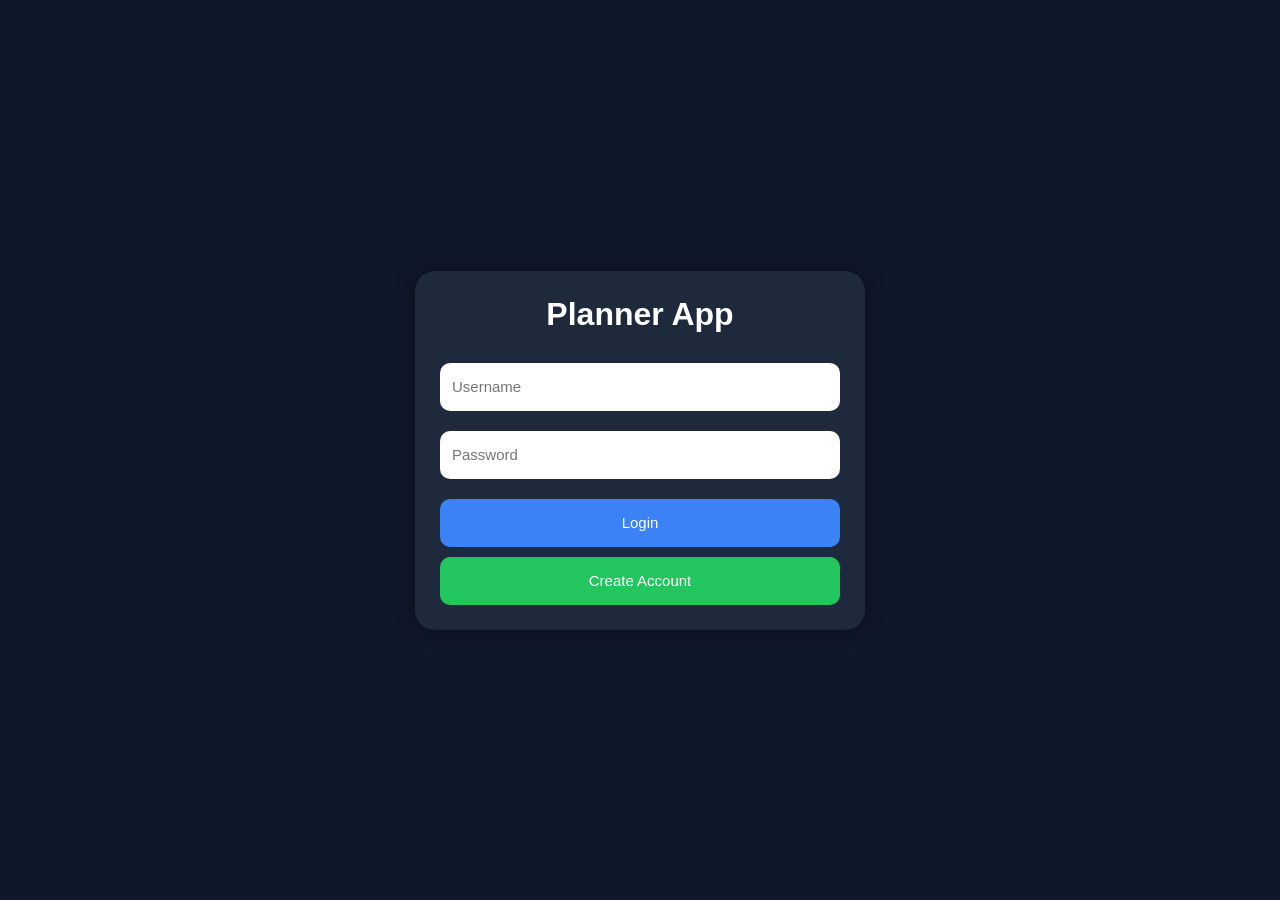
<file: index.html>
<!DOCTYPE html>
<html>
<head>
<title>Planner App</title>

<script>

if(localStorage.getItem("currentUser")){
window.location.href="home.html";
}else{
window.location.href="login.html";
}

</script>

</head>
<body>
</body>
</html>
</file>
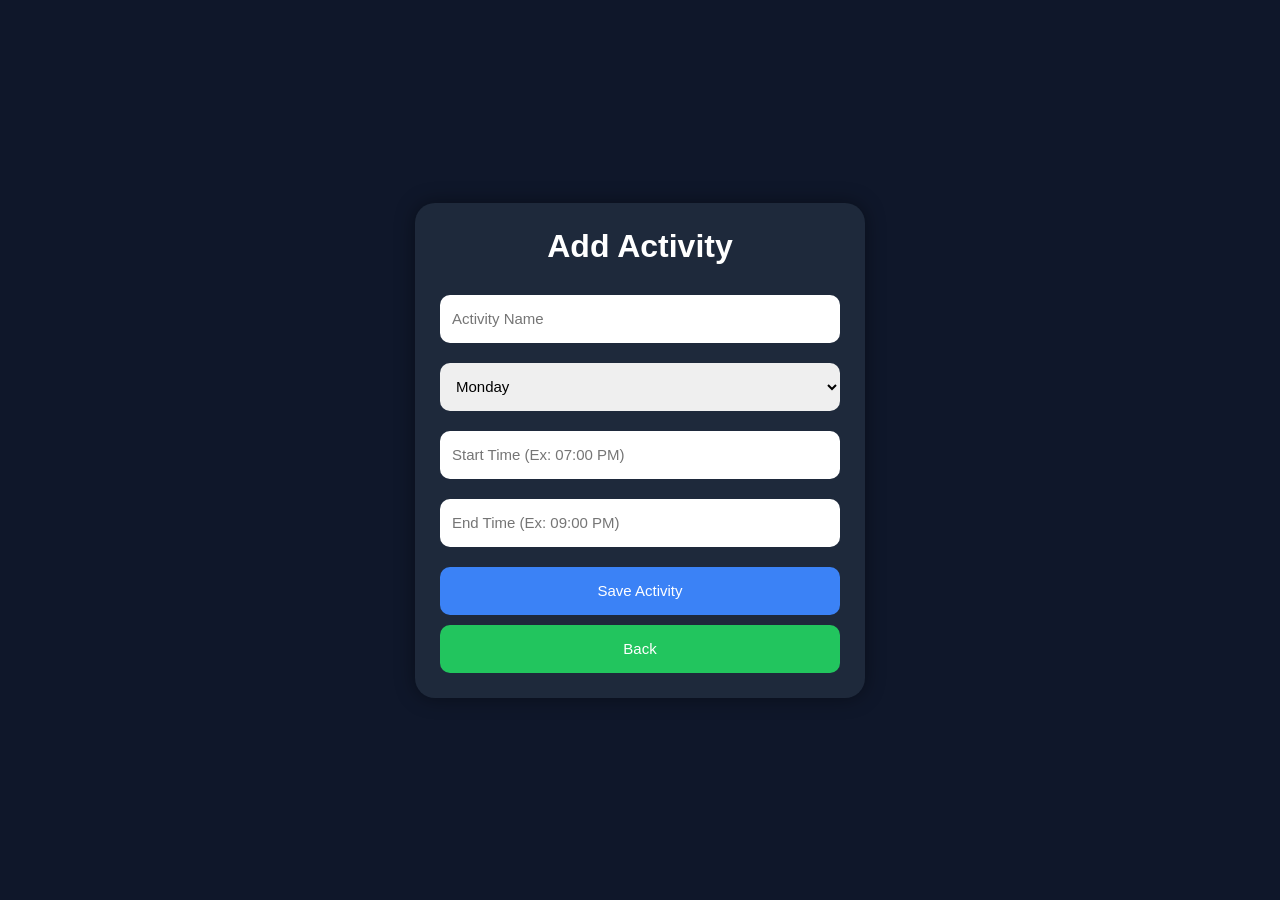
<file: addTimetable.html>
<!DOCTYPE html>
<html>
<head>
<title>Add Activity</title>
<link rel="stylesheet" href="style.css">
</head>

<body>

<div class="container">

<h1>Add Activity</h1>

<input
type="text"
id="activity"
placeholder="Activity Name">

<select id="day">
<option>Monday</option>
<option>Tuesday</option>
<option>Wednesday</option>
<option>Thursday</option>
<option>Friday</option>
<option>Saturday</option>
<option>Sunday</option>
</select>

<input type="text"
id="start"
placeholder="Start Time (Ex: 07:00 PM)">

<input type="text"
id="end"
placeholder="End Time (Ex: 09:00 PM)">

<button
class="primary"
onclick="saveActivity()">
Save Activity
</button>

<button
class="secondary"
onclick="location.href='timetable.html'">
Back
</button>

</div>

<script src="script.js"></script>

</body>
</html>
</file>
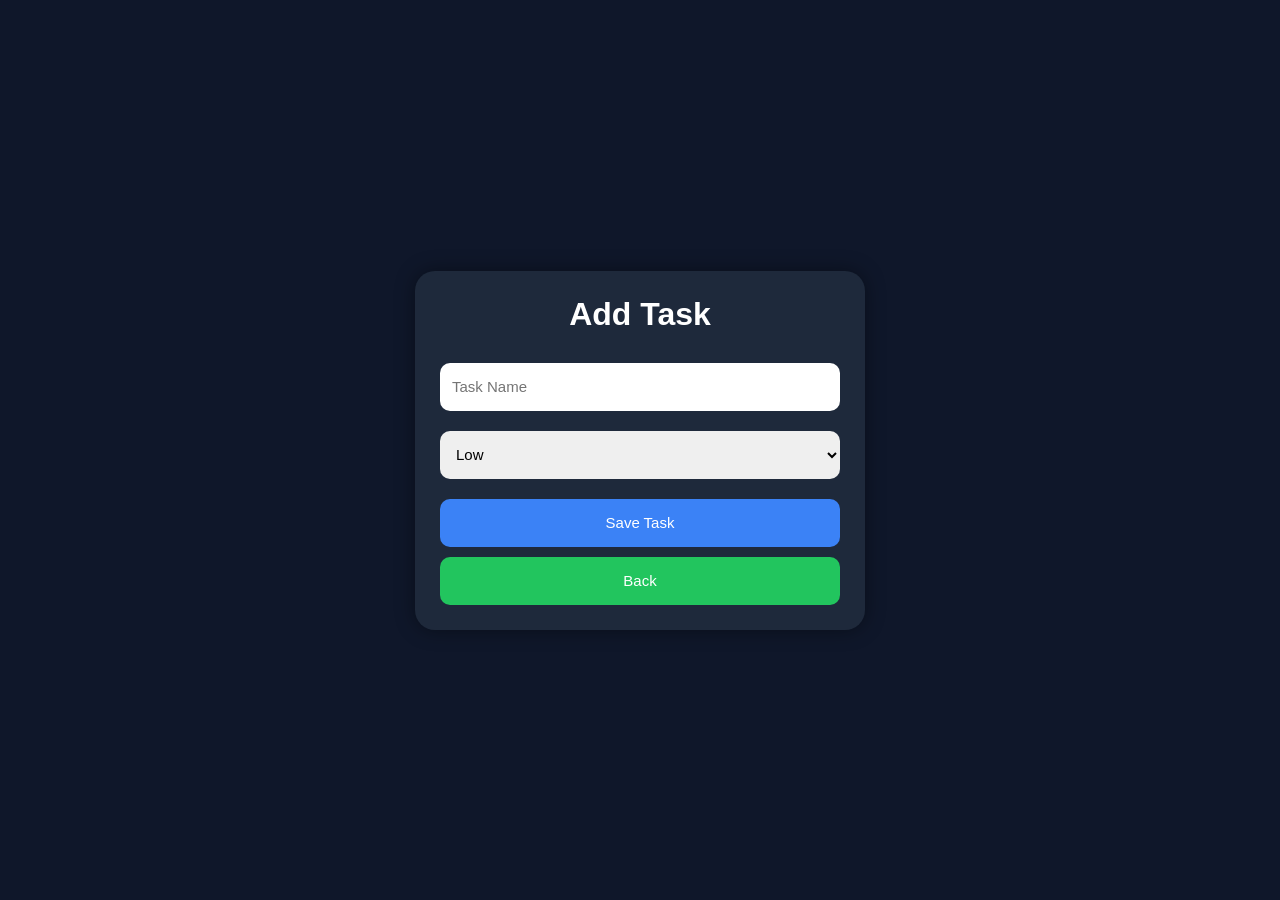
<file: addTodo.html>
<!DOCTYPE html>
<html>
<head>
<title>Add Task</title>
<link rel="stylesheet" href="style.css">
</head>

<body>

<div class="container">

<h1>Add Task</h1>

<input
type="text"
id="task"
placeholder="Task Name">

<select id="priority">

<option>Low</option>
<option>Medium</option>
<option>High</option>

</select>

<button
class="primary"
onclick="saveTodo()">
Save Task
</button>

<button
class="secondary"
onclick="location.href='todo.html'">
Back
</button>

</div>

<script src="script.js"></script>

</body>
</html>
</file>
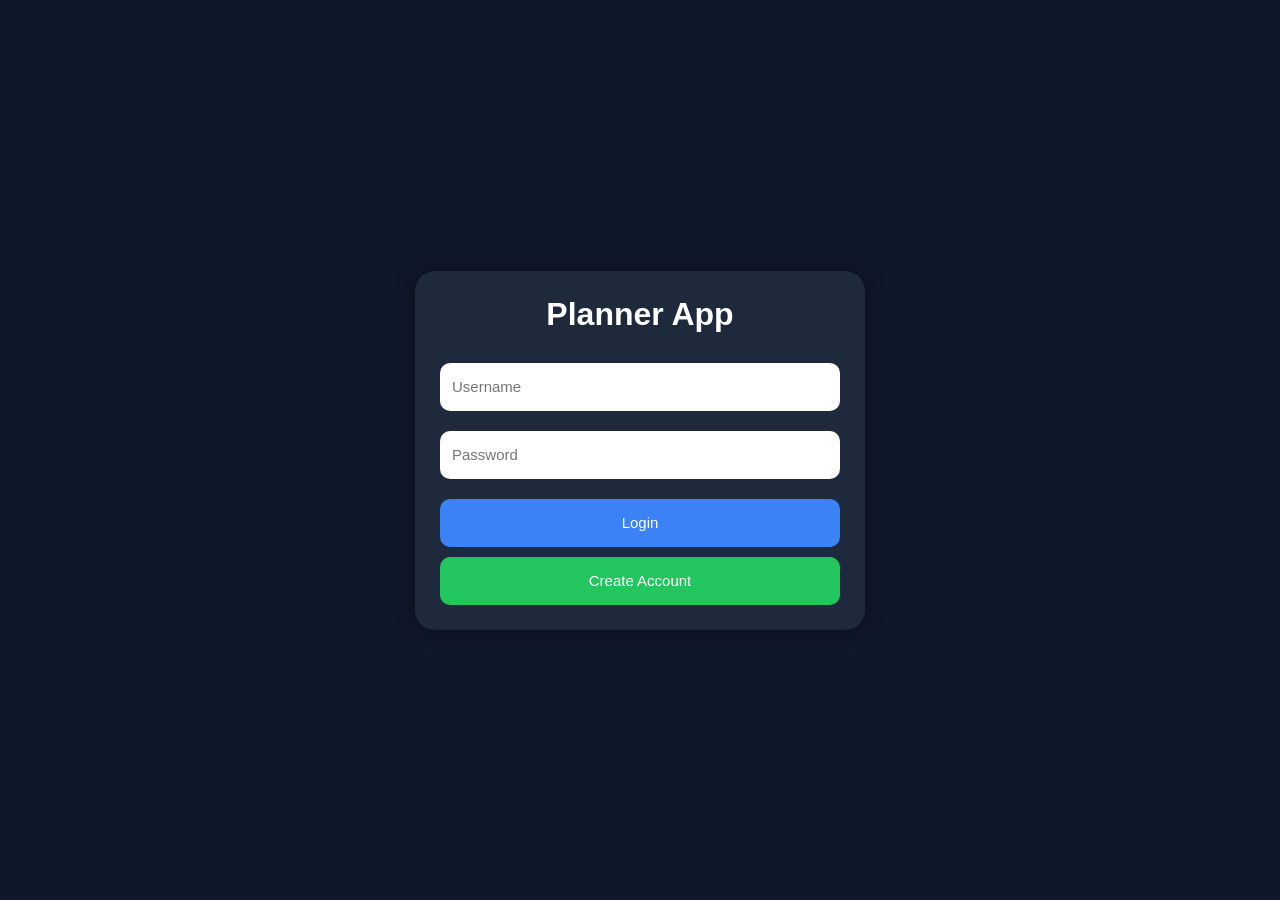
<file: home.html>
<!DOCTYPE html>
<html>
<head>
<title>Home</title>
<link rel="stylesheet" href="style.css">
</head>

<body>

<div class="container">

<h1 id="welcome">Welcome</h1>

<button
class="primary"
onclick="location.href='timetable.html'">
📅 Timetable
</button>

<button
class="secondary"
onclick="location.href='todo.html'">
✅ To-Do List
</button>

<button
class="danger"
onclick="logout()">
🚪 Logout
</button>

</div>

<script src="script.js"></script>

<script>
checkLogin();

document.getElementById("welcome").innerText =
"Welcome, " + localStorage.getItem("currentUser");
</script>

</body>
</html>
</file>
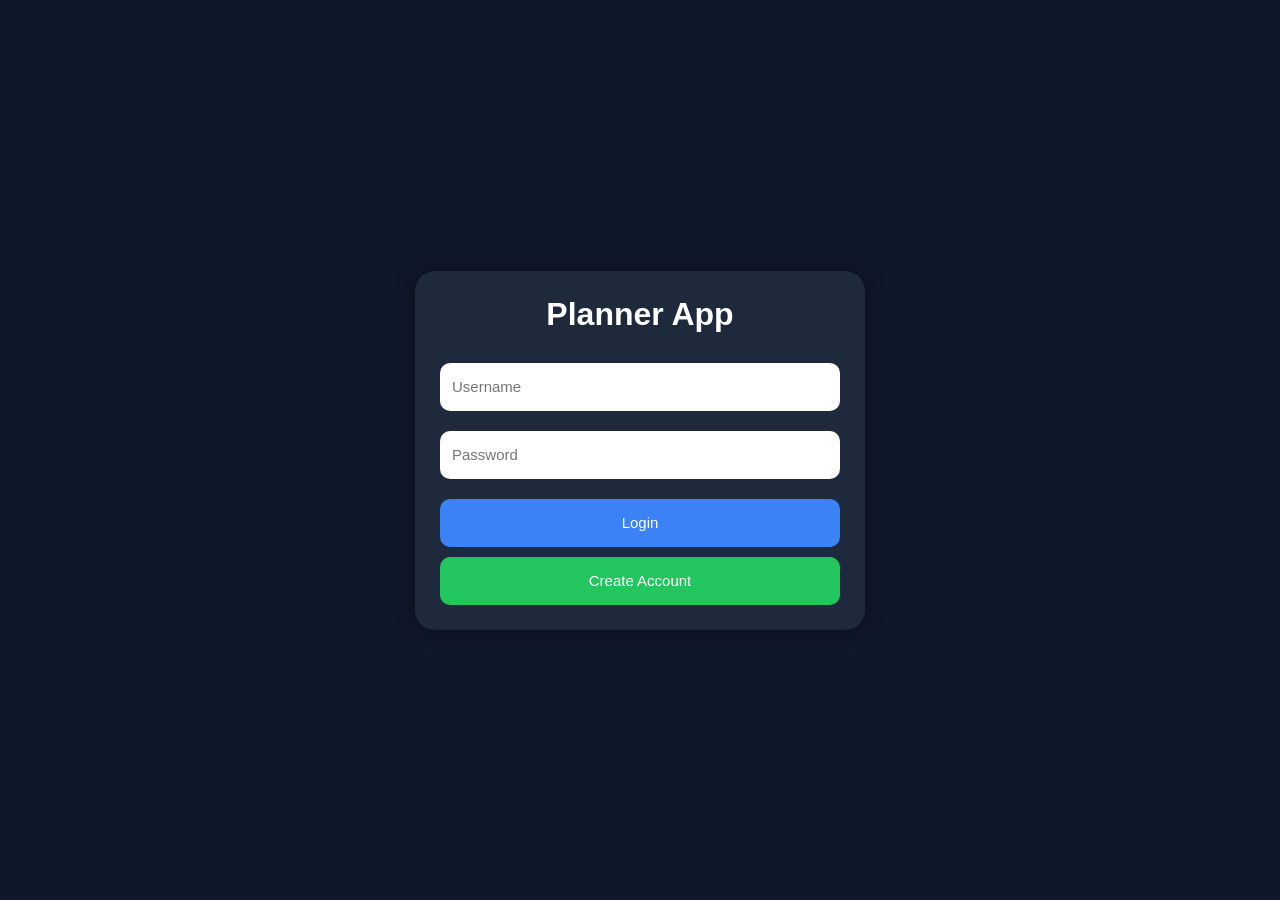
<file: login.html>
<!DOCTYPE html>
<html>
<head>
<title>Login</title>
<link rel="stylesheet" href="style.css">
</head>

<body>

<div class="container">

<h1>Planner App</h1>

<input
type="text"
id="loginUser"
placeholder="Username">

<input
type="password"
id="loginPass"
placeholder="Password">

<button
class="primary"
onclick="login()">
Login
</button>

<button
class="secondary"
onclick="location.href='signup.html'">
Create Account
</button>

</div>

<script src="script.js"></script>

</body>
</html>
</file>
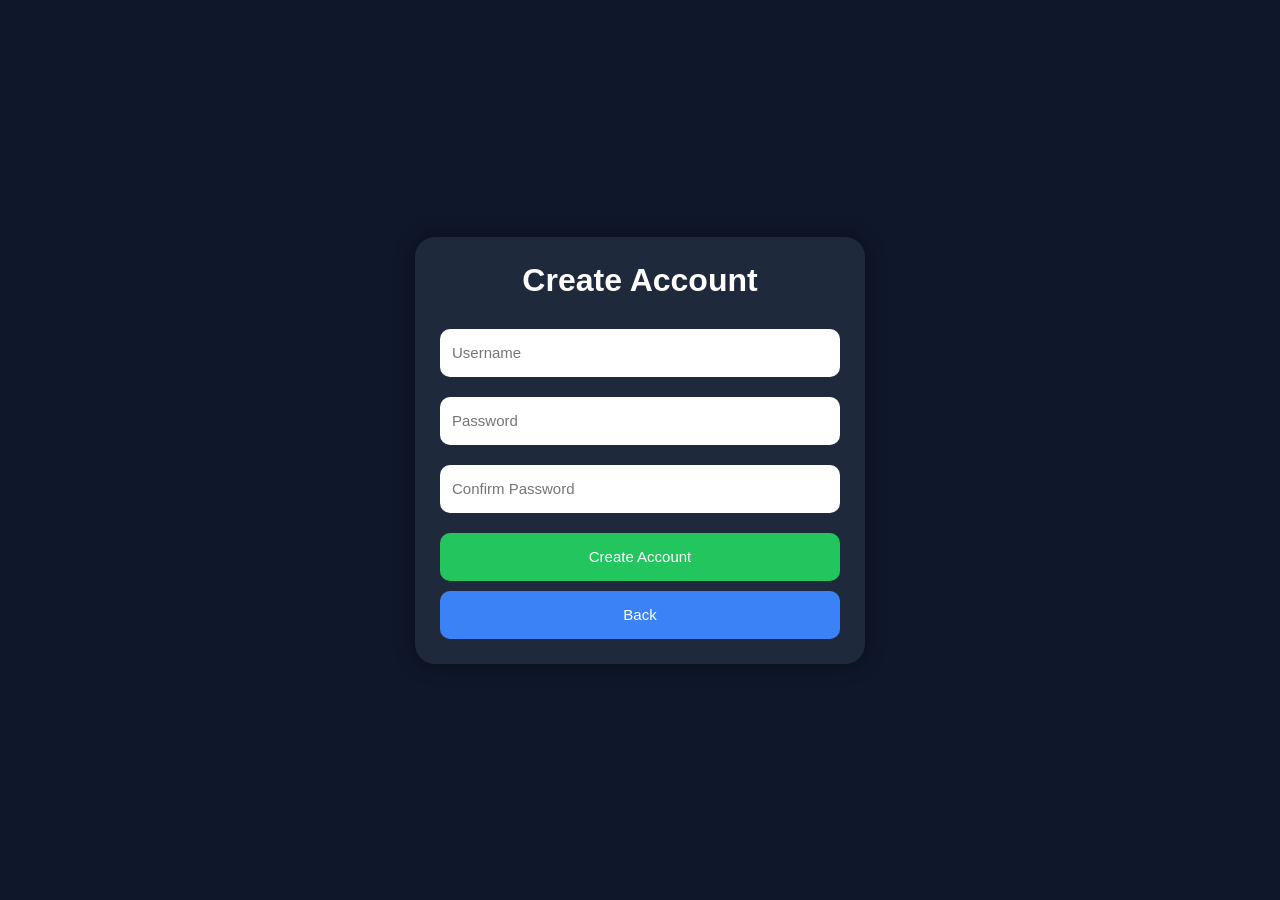
<file: signup.html>
<!DOCTYPE html>
<html>
<head>
<title>Signup</title>
<link rel="stylesheet" href="style.css">
</head>

<body>

<div class="container">

<h1>Create Account</h1>

<input
type="text"
id="newUser"
placeholder="Username">

<input
type="password"
id="newPass"
placeholder="Password">

<input
type="password"
id="confirmPass"
placeholder="Confirm Password">

<button
class="secondary"
onclick="signup()">
Create Account
</button>

<button
class="primary"
onclick="location.href='login.html'">
Back
</button>

</div>

<script src="script.js"></script>

</body>
</html>
</file>
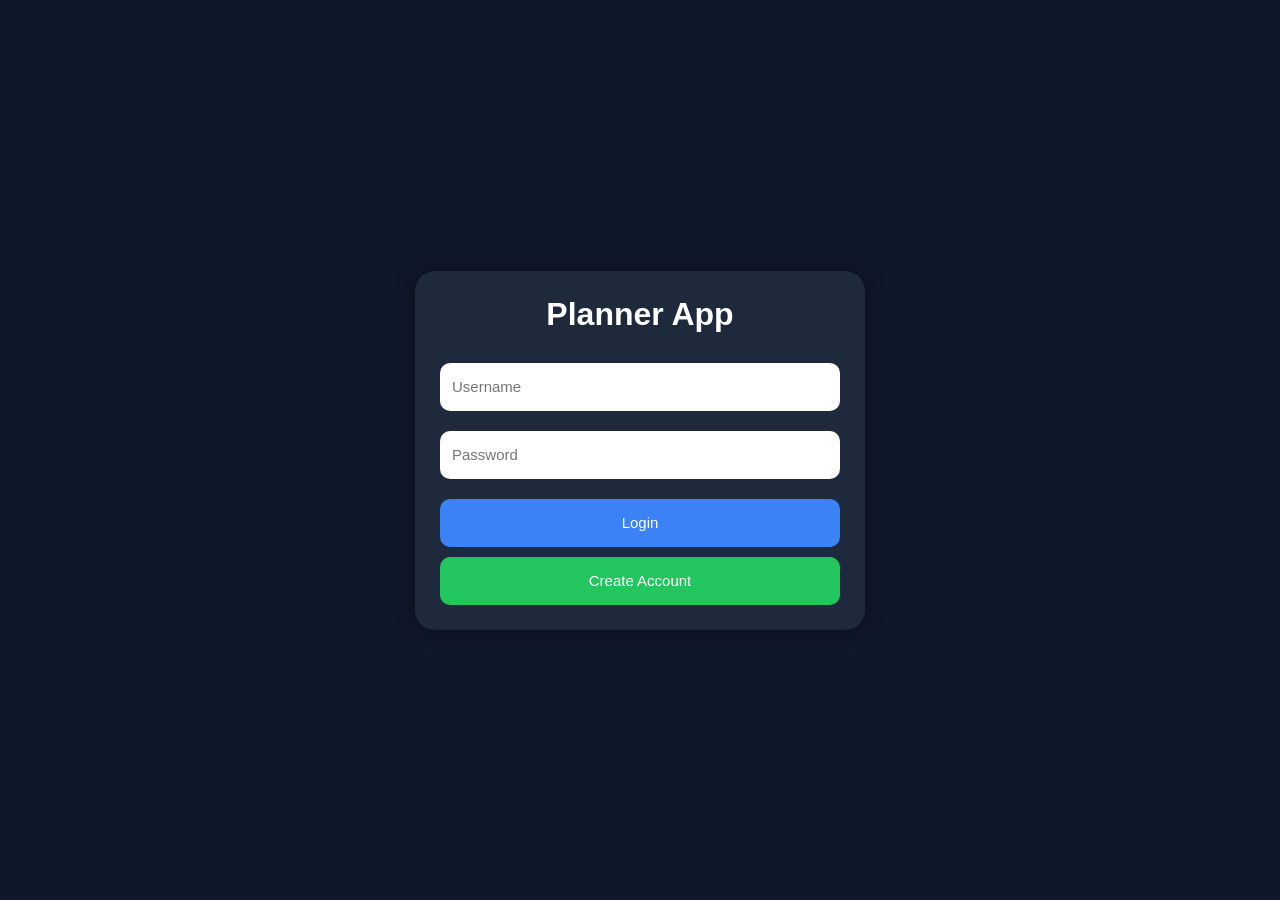
<file: timetable.html>
<!DOCTYPE html>
<html>
<head>
<title>Timetable</title>
<link rel="stylesheet" href="style.css">
</head>

<body>

<div class="container">

<h1>📅 Timetable</h1>

<button
class="primary"
onclick="location.href='addTimetable.html'">
➕ Add Activity
</button>

<div id="timetableList"></div>

<button
class="secondary"
onclick="location.href='home.html'">
⬅ Back
</button>

</div>

<script src="script.js"></script>

<script>
checkLogin();
loadTimetable();
</script>

</body>
</html>
</file>
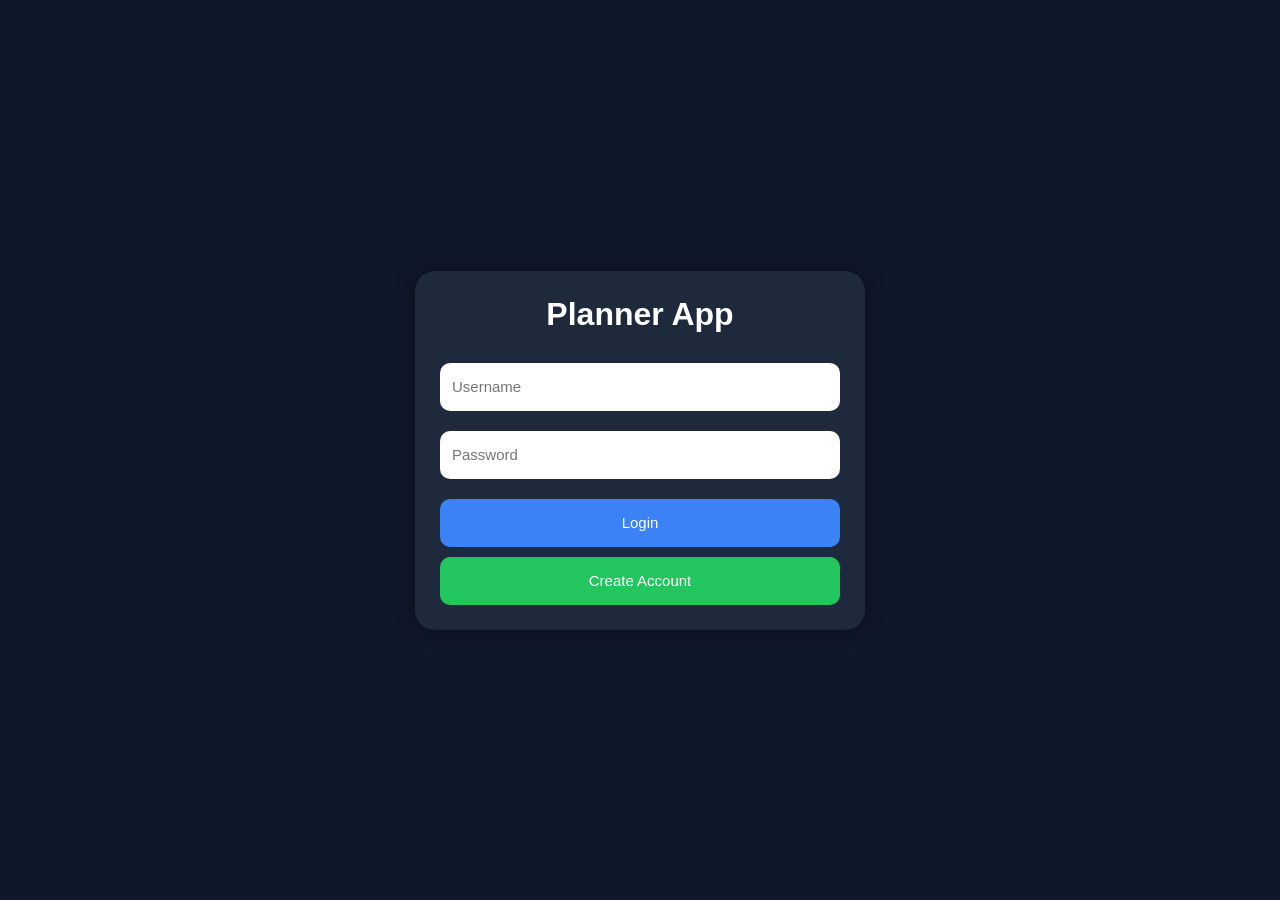
<file: todo.html>
<!DOCTYPE html>
<html>
<head>
<title>ToDo</title>
<link rel="stylesheet" href="style.css">
</head>

<body>

<div class="container">

<h1>✅ My Tasks</h1>

<button
class="primary"
onclick="location.href='addTodo.html'">
➕ Add Task
</button>

<div id="todoList"></div>

<button
class="secondary"
onclick="location.href='home.html'">
⬅ Back
</button>

</div>

<script src="script.js"></script>

<script>
checkLogin();
loadTodos();
</script>

</body>
</html>
</file>
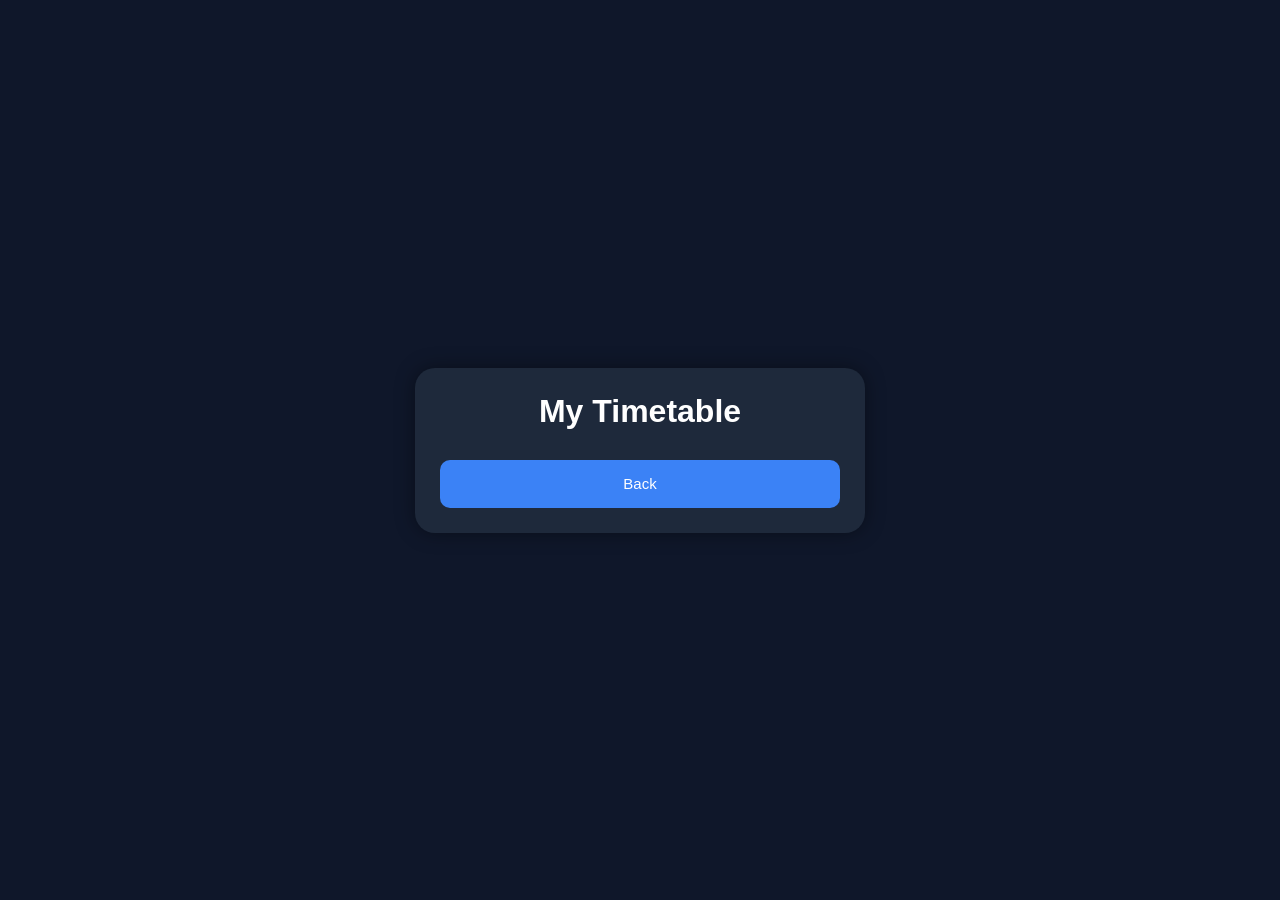
<file: view.html>
<!DOCTYPE html>
<html>
<head>
<title>View Timetable</title>
<link rel="stylesheet" href="style.css">
</head>
<body>

<div class="container">

<h1>My Timetable</h1>

<div id="list"></div>

<button class="primary"
onclick="location.href='home.html'">
Back
</button>

</div>

<script src="script.js"></script>

<script>
loadTimetable();
</script>

</body>
</html>
</file>
<file: style.css>
*{
margin:0;
padding:0;
box-sizing:border-box;
font-family:'Segoe UI',sans-serif;
}

body{
background:#0f172a;
color:white;
display:flex;
justify-content:center;
align-items:center;
min-height:100vh;
padding:20px;
}

.container{
width:100%;
max-width:450px;
background:#1e293b;
padding:25px;
border-radius:20px;
box-shadow:0 0 20px rgba(0,0,0,.4);
}

h1{
text-align:center;
margin-bottom:20px;
}

input,select{
width:100%;
padding:12px;
margin:10px 0;
border:none;
border-radius:10px;
font-size:15px;
}

button{
width:100%;
padding:12px;
margin-top:10px;
border:none;
border-radius:10px;
cursor:pointer;
font-size:15px;
}

.primary{
background:#3b82f6;
color:white;
}

.secondary{
background:#22c55e;
color:white;
}

.danger{
background:#ef4444;
color:white;
}

.card{
background:#334155;
padding:15px;
border-radius:15px;
margin-top:12px;
}

.card h3{
margin-bottom:8px;
}

a{
color:#60a5fa;
text-decoration:none;
}
/* ========================= */
/* MOBILE FRIENDLY ADDITIONS */
/* ========================= */

html{
    -webkit-text-size-adjust:100%;
}

body{
    overflow-x:hidden;
}

.container{
    margin:20px auto;
}

.card{
    word-wrap:break-word;
    overflow-wrap:break-word;
}

button{
    min-height:48px;
    touch-action:manipulation;
}

input,
select{
    min-height:48px;
}

@media screen and (max-width:600px){

    body{
        padding:10px;
        align-items:flex-start;
    }

    .container{
        max-width:100%;
        width:100%;
        padding:18px;
        border-radius:15px;
    }

    h1{
        font-size:24px;
    }

    input,
    select{
        font-size:16px;
        padding:14px;
    }

    button{
        font-size:16px;
        padding:14px;
    }

    .card{
        padding:14px;
        margin-top:10px;
    }

}

@media screen and (max-width:400px){

    h1{
        font-size:22px;
    }

    .container{
        padding:15px;
    }

    button{
        font-size:15px;
    }

}
/* ========================= */
/* EXTRA MOBILE RESPONSIVE */
/* ========================= */

html,
body{
    width:100%;
    overflow-x:hidden;
}

img,
video,
iframe{
    max-width:100%;
    height:auto;
}

.container{
    width:100%;
}

input,
select,
button{
    width:100%;
    max-width:100%;
}

@media (max-width:768px){

    body{
        padding:15px;
        align-items:flex-start;
    }

    .container{
        width:100%;
        max-width:100%;
        margin-top:20px;
    }

}

@media (max-width:480px){

    h1{
        font-size:22px;
    }

    .container{
        padding:15px;
    }

    input,
    select,
    button{
        font-size:16px;
    }

}

@media (max-width:360px){

    h1{
        font-size:20px;
    }

    .container{
        padding:12px;
    }

}
</file>
